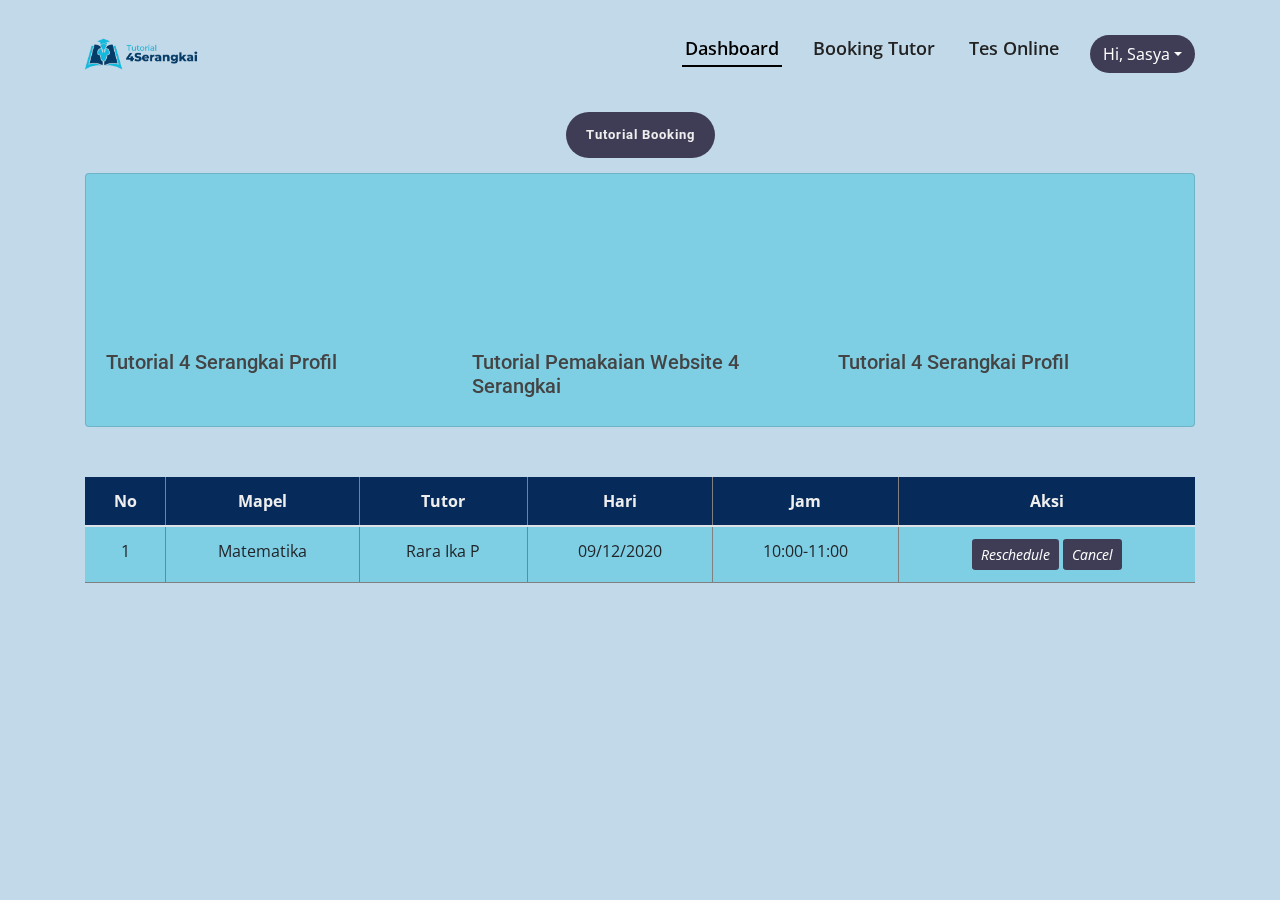
<file: index.html>
<!DOCTYPE html>
<html lang="en">

<head>
    <meta charset="utf-8">
    <meta content="width=device-width, initial-scale=1.0" name="viewport">

    <title>BOOKING</title>
    <meta content="" name="description">
    <meta content="" name="keywords">

    <!-- Favicons -->
    <link href="assets/img/favicon.png" rel="icon">
    <link href="assets/img/apple-touch-icon.png" rel="apple-touch-icon">

    <!-- Google Fonts -->
    <link href="https://fonts.googleapis.com/css?family=Open+Sans:300,300i,400,400i,600,600i,700,700i|Roboto:300,300i,400,400i,500,500i,600,600i,700,700i|Poppins:300,300i,400,400i,500,500i,600,600i,700,700i" rel="stylesheet">

    <!-- Vendor CSS Files -->
    <link href="assets/vendor/bootstrap/css/bootstrap.min.css" rel="stylesheet">
    <link href="assets/vendor/icofont/icofont.min.css" rel="stylesheet">
    <link href="assets/vendor/boxicons/css/boxicons.min.css" rel="stylesheet">
    <link href="assets/vendor/owl.carousel/assets/owl.carousel.min.css" rel="stylesheet">
    <link href="assets/vendor/venobox/venobox.css" rel="stylesheet">
    <link href="assets/vendor/aos/aos.css" rel="stylesheet">

    <!-- Template Main CSS File -->
    <link href="assets/css/style.css" rel="stylesheet">

    <!-- =======================================================
  * Template Name: BizLand - v1.1.1
  * Template URL: https://bootstrapmade.com/bizland-bootstrap-business-template/
  * Author: BootstrapMade.com
  * License: https://bootstrapmade.com/license/
  ======================================================== -->
</head>

<body>


    <!-- ======= Header ======= -->
    <header id="header" class="fixed-top">
        <div class="container d-flex align-items-center">


            <!-- Uncomment below if you prefer to use an image logo -->
            <a href="index.html" class="logo mr-auto"><img src="assets/img/logo.png" alt=""></a>

            <nav class="nav-menu d-none d-lg-block">
                <ul>
                    <li class="active"><a class="btn-scroll" href="index.html">Dashboard</a></li>
                    <li><a class="btn-scroll" href="#produk">Booking Tutor</a></li>
                    <li><a class="btn-scroll" href="#services">Tes Online</a></li>
                    <li class="drop-down">
                        <button class="btn btn-ok btn-md dropdown-toggle" type="button" id="dropdownMenuButton" data-toggle="dropdown" aria-haspopup="true" aria-expanded="false">Hi, Sasya</button>
                        <ul>
                            <li><a href="profil.html">Profil</a></li>
                            <li><a href="#">Logout</a></li>
                        </ul>
                    </li>
                  

                </ul>
            </nav>
            <!-- .nav-menu -->

        </div>
    </header>
    <!-- End Header -->

    <!-- ======= Hero Section ======= -->
    <section id="hero" class="d-flex">
        <div class="container" data-aos="zoom-out" data-aos-delay="100">
            <div class="section-title">
                <h2>Tutorial Booking</h2>
            </div>
            <div class="card-custom card">
                <div class="card-body">
                    <div class="row">
                        <div class="col-lg-4">
                            <iframe class="img-fluid" src="https://www.youtube.com/embed/wUtBo4mdcXA" frameborder="0" allow="accelerometer; autoplay; clipboard-write; encrypted-media; gyroscope; picture-in-picture" allowfullscreen style="border-radius: 10px"></iframe>
                            <h5>Tutorial 4 Serangkai Profil</h5>
                        </div>
                        <div class="col-md-4">
                            <iframe class="img-fluid" src="https://www.youtube.com/embed/BiJyfMy3ooQ" frameborder="0" allow="accelerometer; autoplay; clipboard-write; encrypted-media; gyroscope; picture-in-picture" allowfullscreen style="border-radius: 10px"></iframe>
                            <h5>Tutorial Pemakaian Website 4 Serangkai</h5>
                        </div>
                        <div class="col-lg-4">
                            <iframe class="img-fluid" src="https://www.youtube.com/embed/TX2gLzLRsVA" frameborder="0" allow="accelerometer; autoplay; clipboard-write; encrypted-media; gyroscope; picture-in-picture" allowfullscreen style="border-radius: 10px"></iframe>
                            <h5>Tutorial 4 Serangkai Profil</h5>
                        </div>
                    </div>
                </div>
            </div>
            <table class="table" rules="all">
                <thead class="head">
                    <tr>
                        <th>No</th>
                        <th>Mapel</th>
                        <th>Tutor</th>
                        <th>Hari</th>
                        <th>Jam</th>
                        <th>Aksi</th>
                    </tr>
                </thead>
                <tbody class="body">
                    <tr>
                        <td>1</td>
                        <td>Matematika</td>
                        <td>Rara Ika P</td>
                        <td>09/12/2020</td>
                        <td>10:00-11:00</td>
                        <td>
                            <a data-toggle="modal" data-target="#"><em class="btn btn-sm btn-res btn-create">Reschedule</em></a> 
                            <a data-toggle="modal" onclick="#" ><em class="btn btn-sm btn-res">Cancel</em></a>
                        </td>
                    </tr>
                    <tr>

                    </tr>
                </tbody>
            </table>
        </div>
    </section>
    <!-- End Hero -->

    <!-- Vendor JS Files -->
    <script src="assets/vendor/jquery/jquery.min.js"></script>
    <script src="assets/vendor/bootstrap/js/bootstrap.bundle.min.js"></script>
    <script src="assets/vendor/jquery.easing/jquery.easing.min.js"></script>
    <script src="assets/vendor/php-email-form/validate.js"></script>
    <script src="assets/vendor/waypoints/jquery.waypoints.min.js"></script>
    <script src="assets/vendor/counterup/counterup.min.js"></script>
    <script src="assets/vendor/owl.carousel/owl.carousel.min.js"></script>
    <script src="assets/vendor/isotope-layout/isotope.pkgd.min.js"></script>
    <script src="assets/vendor/venobox/venobox.min.js"></script>
    <script src="assets/vendor/aos/aos.js"></script>

    <!-- Template Main JS File -->
    <script src="assets/js/main.js"></script>

</body>

</html>
</file>
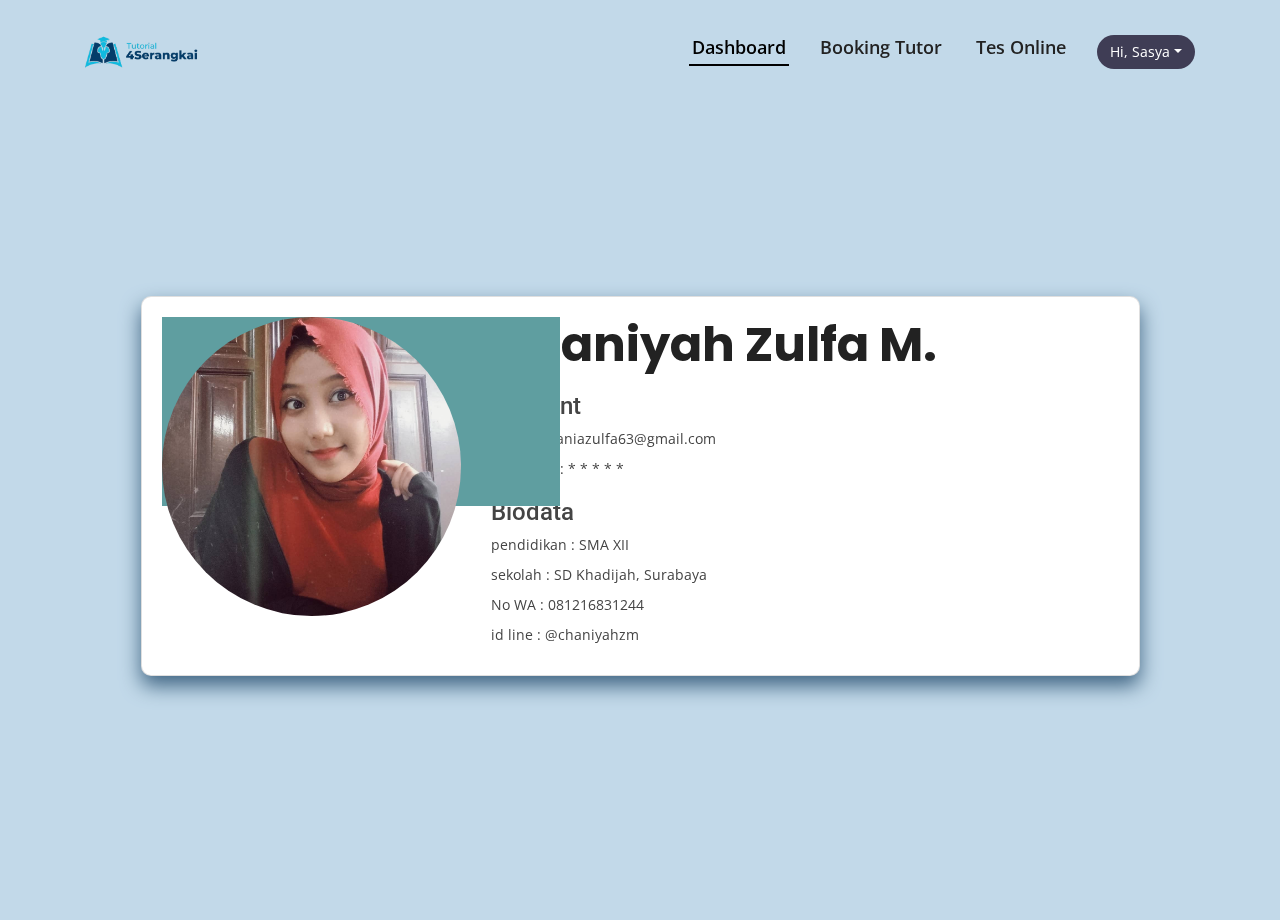
<file: profil.html>
<!DOCTYPE html>
<html lang="en">

<head>
    <meta charset="utf-8">
    <meta content="width=device-width, initial-scale=1.0" name="viewport">

    <title>BOOKING</title>
    <meta content="" name="description">
    <meta content="" name="keywords">

    <!-- Favicons -->
    <link href="assets/img/favicon.png" rel="icon">
    <link href="assets/img/apple-touch-icon.png" rel="apple-touch-icon">

    <!-- Google Fonts -->
    <link href="https://fonts.googleapis.com/css?family=Open+Sans:300,300i,400,400i,600,600i,700,700i|Roboto:300,300i,400,400i,500,500i,600,600i,700,700i|Poppins:300,300i,400,400i,500,500i,600,600i,700,700i" rel="stylesheet">

    <!-- Vendor CSS Files -->
    <link href="assets/vendor/bootstrap/css/bootstrap.min.css" rel="stylesheet">
    <link href="assets/vendor/icofont/icofont.min.css" rel="stylesheet">
    <link href="assets/vendor/boxicons/css/boxicons.min.css" rel="stylesheet">
    <link href="assets/vendor/owl.carousel/assets/owl.carousel.min.css" rel="stylesheet">
    <link href="assets/vendor/venobox/venobox.css" rel="stylesheet">
    <link href="assets/vendor/aos/aos.css" rel="stylesheet">
    <link href="//netdna.bootstrapcdn.com/bootstrap/3.0.0/css/bootstrap.min.css" rel="stylesheet" id="bootstrap-css">
    <script src="//netdna.bootstrapcdn.com/bootstrap/3.0.0/js/bootstrap.min.js"></script>
    <script src="//code.jquery.com/jquery-1.11.1.min.js"></script>

    <!-- Template Main CSS File -->
    <link href="assets/css/style.css" rel="stylesheet">
    <link href="assets/css/profil_style.css" rel="stylesheet">

    <!-- =======================================================
  * Template Name: BizLand - v1.1.1
  * Template URL: https://bootstrapmade.com/bizland-bootstrap-business-template/
  * Author: BootstrapMade.com
  * License: https://bootstrapmade.com/license/
  ======================================================== -->
</head>

<body>


    <!-- ======= Header ======= -->
    <header id="header" class="fixed-top">
        <div class="container d-flex align-items-center">


            <!-- Uncomment below if you prefer to use an image logo -->
            <a href="index.html" class="logo mr-auto"><img src="assets/img/logo.png" alt=""></a>

            <nav class="nav-menu d-none d-lg-block">
                <ul>
                    <li class="active"><a class="btn-scroll" href="index.html">Dashboard</a></li>
                    <li><a class="btn-scroll" href="#produk">Booking Tutor</a></li>
                    <li><a class="btn-scroll" href="#services">Tes Online</a></li>
                    <li class="drop-down">
                        <button class="btn btn-ok btn-md dropdown-toggle" type="button" id="dropdownMenuButton" data-toggle="dropdown" aria-haspopup="true" aria-expanded="false">Hi, Sasya</button>
                        <ul>
                            <li><a href="#">Profil</a></li>
                            <li><a href="#">Logout</a></li>
                        </ul>
                    </li>
                  

                </ul>
            </nav>
            <!-- .nav-menu -->

        </div>
    </header>
    <!-- End Header -->

    <!-- ======= Hero Section ======= -->
    <section id="hero" class="d-flex" style="margin-top: 20px">
        <div class="container" data-aos="zoom-out" data-aos-delay="100" style=" display: flex;justify-content: center;align-items: center">
            <div class="card" style="">
                <div class="row">
                    <div class="col-lg-4">
                        <div class="firstinfo"><img src="assets/img/me.jpg"/>
                        </div>
                    </div>

                    <div class="col-lg-8">
                        <div class="profileinfo">
                          <h1>Chaniyah Zulfa M.</h1>
                          <h3>Account</h3>
                          <p class="bio">email : chaniazulfa63@gmail.com</p>
                          <p class="bio">password : * * * * *</p>

                          <h3>Biodata</h3>
                          <p class="bio">pendidikan : SMA XII</p>
                          <p class="bio">sekolah : SD Khadijah, Surabaya</p>
                          <p class="bio">No WA :  081216831244</p>
                          <p class="bio">id line : @chaniyahzm</p>

                        </div>
                    </div>

                </div>

              </div>
            </div>
            
        </div>
    </section>
    <!-- End Hero -->

    <!-- Vendor JS Files -->
    <script src="assets/vendor/jquery/jquery.min.js"></script>
    <script src="assets/vendor/bootstrap/js/bootstrap.bundle.min.js"></script>
    <script src="assets/vendor/jquery.easing/jquery.easing.min.js"></script>
    <script src="assets/vendor/php-email-form/validate.js"></script>
    <script src="assets/vendor/waypoints/jquery.waypoints.min.js"></script>
    <script src="assets/vendor/counterup/counterup.min.js"></script>
    <script src="assets/vendor/owl.carousel/owl.carousel.min.js"></script>
    <script src="assets/vendor/isotope-layout/isotope.pkgd.min.js"></script>
    <script src="assets/vendor/venobox/venobox.min.js"></script>
    <script src="assets/vendor/aos/aos.js"></script>

    <!-- Template Main JS File -->
    <script src="assets/js/main.js"></script>

</body>

</html>
</file>
<file: assets/vendor/venobox/venobox.css>
/* ------ venobox.css --------*/
.vbox-overlay *, .vbox-overlay *:before, .vbox-overlay *:after{
    -webkit-backface-visibility: hidden;
    -webkit-box-sizing:border-box;
    -moz-box-sizing:border-box;
    box-sizing:border-box;
}
.vbox-overlay * { 
    -webkit-backface-visibility: visible;
    backface-visibility: visible;
}
.vbox-overlay{
    display: -webkit-flex;
    display: flex;
    -webkit-flex-direction: column;
    flex-direction: column;
    -webkit-justify-content: center;
    justify-content: center;
    -webkit-align-items: center;
    align-items: center;
    position: fixed;
    left: 0;
    top: 0;
    bottom: 0;
    right: 0;
    z-index: 999999;
}

/* ----- navigation ----- */
.vbox-title{
    width: 100%;
    height: 40px;
    float: left;
    text-align: center;
    line-height: 28px;
    font-size: 12px;
    padding: 6px 50px;
    overflow: hidden;
    position: fixed;
    display: none;
    left: 0;
    z-index: 89;
}
.vbox-close{
    cursor: pointer;
    position: fixed;
    top: -1px;
    right: 0;
    width: 50px;
    height: 40px;
    padding: 6px;
    display: block;
    background-position:10px center;
    overflow: hidden;
    font-size: 24px;
    line-height: 1;
    text-align: center;
    z-index: 99;
}
.vbox-left{
    cursor: pointer;
    position: fixed;
    left: 0;
    height: 40px;
    overflow: hidden;
    line-height: 28px;
    font-size: 12px;
    z-index: 99;
    display: flex;
    align-items:center;
}
.vbox-num{
    display: inline-block;
    margin: 6px 0 6px 15px;
}
/* ----- Social share ----- */
.vbox-share{
    line-height: 28px;
    font-size: 12px;
    overflow: hidden;
    position: fixed;
    left: 0;
    z-index: 98;
    display: flex;
    align-items:center;
    justify-content: center;
    width: 100%;
    text-align: center;
}
.vbox-share svg{
    max-height: 28px;
    width: 28px;
    z-index: 10;
    margin-left: 12px;
    margin-top: 6px;
    margin-bottom: 6px;
    vertical-align: middle;
}


/* ----- navigation ARROWS ----- */
.vbox-next, .vbox-prev{
    position: fixed;
    top: 50%;
    margin-top: -15px;
    overflow: hidden;
    cursor: pointer;
    display: block;
    width: 45px;
    height: 45px;
    z-index: 99;
}
.vbox-next span, .vbox-prev span{
    position: relative;
    width: 20px;
    height: 20px;
    border: 2px solid transparent;
    border-top-color: #B6B6B6;
    border-right-color: #B6B6B6;
    text-indent: -100px;
    position: absolute;
    top: 8px;
    display: block;
}
.vbox-prev{
    left: 15px;
}
.vbox-next{
    right: 15px;
}
.vbox-prev span{
    left: 10px;
    -ms-transform: rotate(-135deg);
    -webkit-transform: rotate(-135deg);
    transform: rotate(-135deg);
}
.vbox-next span{
    -ms-transform: rotate(45deg);
    -webkit-transform: rotate(45deg);
    transform: rotate(45deg);
    right: 10px;
}
/* ------- inline window ------ */
.vbox-inline{
    width: 420px;
    height: 315px;
    height: 70vh;
    padding: 10px;
    background: #fff;
    margin: 0 auto;
    overflow: auto;
    text-align: left;
}
/* ------- Video & iFrames window ------ */
.venoframe{
    max-width: 100%;
    width: 100%;
    border: none;
    width: 100%;
    height: 260px;
    height: 70vh;
}
.venoframe.vbvid{
    height: 260px;
}
@media (min-width: 768px) {
    .venoframe, .vbox-inline{
        width: 90%;
        height: 360px;
        height: 70vh;
    }
    .venoframe.vbvid{
        width: 640px;
        height: 360px;
    }
}
@media (min-width: 992px) {
    .venoframe, .vbox-inline{
        max-width: 1200px;
        width: 80%;
        height: 540px;
        height: 70vh;
    }
    .venoframe.vbvid{
        width: 960px;
        height: 540px;
    }
}
/* 
Please do NOT edit this part! 
or at least read this note: http://i.imgur.com/7C0ws9e.gif
*/
.vbox-open{
    overflow: hidden;
}
.vbox-container{
    position: absolute;
    left: 0;
    right: 0;
    top: 0;
    bottom: 0;
    overflow-x: hidden;
    overflow-y: scroll;
    overflow-scrolling: touch;
    -webkit-overflow-scrolling: touch;
    z-index: 20;
    max-height: 100%;

}

.vbox-content{
    text-align: center;
    float: left;
    width: 100%;
    position: relative;
    overflow: hidden;
    padding: 20px 4%;
}
.vbox-container img{
    max-width: 100%;
    height: auto;
}
.vbox-figlio{
    box-shadow: 0 0 12px rgba(0,0,0,0.19), 0 6px 6px rgba(0,0,0,0.23);
    max-width: 100%;
    text-align: initial;
}
img.vbox-figlio{
    -webkit-user-select: none;
-khtml-user-select: none;
-moz-user-select: none;
-o-user-select: none;
user-select: none;
}
.vbox-content.swipe-left{
    margin-left: -200px !important;
}
.vbox-content.swipe-right{
    margin-left: 200px !important;
}
.vbox-animated{
    webkit-transition: margin 300ms ease-out;
    transition: margin 300ms ease-out;
}

/* ---------- preloader ----------
 * SPINKIT 
 * http://tobiasahlin.com/spinkit/
-------------------------------- */
.sk-double-bounce,.sk-rotating-plane{width:40px;height:40px;margin:40px auto}.sk-rotating-plane{background-color:#333;-webkit-animation:sk-rotatePlane 1.2s infinite ease-in-out;animation:sk-rotatePlane 1.2s infinite ease-in-out}@-webkit-keyframes sk-rotatePlane{0%{-webkit-transform:perspective(120px) rotateX(0) rotateY(0);transform:perspective(120px) rotateX(0) rotateY(0)}50%{-webkit-transform:perspective(120px) rotateX(-180.1deg) rotateY(0);transform:perspective(120px) rotateX(-180.1deg) rotateY(0)}100%{-webkit-transform:perspective(120px) rotateX(-180deg) rotateY(-179.9deg);transform:perspective(120px) rotateX(-180deg) rotateY(-179.9deg)}}@keyframes sk-rotatePlane{0%{-webkit-transform:perspective(120px) rotateX(0) rotateY(0);transform:perspective(120px) rotateX(0) rotateY(0)}50%{-webkit-transform:perspective(120px) rotateX(-180.1deg) rotateY(0);transform:perspective(120px) rotateX(-180.1deg) rotateY(0)}100%{-webkit-transform:perspective(120px) rotateX(-180deg) rotateY(-179.9deg);transform:perspective(120px) rotateX(-180deg) rotateY(-179.9deg)}}.sk-double-bounce{position:relative}.sk-double-bounce .sk-child{width:100%;height:100%;border-radius:50%;background-color:#333;opacity:.6;position:absolute;top:0;left:0;-webkit-animation:sk-doubleBounce 2s infinite ease-in-out;animation:sk-doubleBounce 2s infinite ease-in-out}.sk-chasing-dots .sk-child,.sk-spinner-pulse,.sk-three-bounce .sk-child{background-color:#333;border-radius:100%}.sk-double-bounce .sk-double-bounce2{-webkit-animation-delay:-1s;animation-delay:-1s}@-webkit-keyframes sk-doubleBounce{0%,100%{-webkit-transform:scale(0);transform:scale(0)}50%{-webkit-transform:scale(1);transform:scale(1)}}@keyframes sk-doubleBounce{0%,100%{-webkit-transform:scale(0);transform:scale(0)}50%{-webkit-transform:scale(1);transform:scale(1)}}.sk-wave{margin:40px auto;width:50px;height:40px;text-align:center;font-size:10px}.sk-wave .sk-rect{background-color:#333;height:100%;width:6px;display:inline-block;-webkit-animation:sk-waveStretchDelay 1.2s infinite ease-in-out;animation:sk-waveStretchDelay 1.2s infinite ease-in-out}.sk-wave .sk-rect1{-webkit-animation-delay:-1.2s;animation-delay:-1.2s}.sk-wave .sk-rect2{-webkit-animation-delay:-1.1s;animation-delay:-1.1s}.sk-wave .sk-rect3{-webkit-animation-delay:-1s;animation-delay:-1s}.sk-wave .sk-rect4{-webkit-animation-delay:-.9s;animation-delay:-.9s}.sk-wave .sk-rect5{-webkit-animation-delay:-.8s;animation-delay:-.8s}@-webkit-keyframes sk-waveStretchDelay{0%,100%,40%{-webkit-transform:scaleY(.4);transform:scaleY(.4)}20%{-webkit-transform:scaleY(1);transform:scaleY(1)}}@keyframes sk-waveStretchDelay{0%,100%,40%{-webkit-transform:scaleY(.4);transform:scaleY(.4)}20%{-webkit-transform:scaleY(1);transform:scaleY(1)}}.sk-wandering-cubes{margin:40px auto;width:40px;height:40px;position:relative}.sk-wandering-cubes .sk-cube{background-color:#333;width:10px;height:10px;position:absolute;top:0;left:0;-webkit-animation:sk-wanderingCube 1.8s ease-in-out -1.8s infinite both;animation:sk-wanderingCube 1.8s ease-in-out -1.8s infinite both}.sk-chasing-dots,.sk-spinner-pulse{width:40px;height:40px;margin:40px auto}.sk-wandering-cubes .sk-cube2{-webkit-animation-delay:-.9s;animation-delay:-.9s}@-webkit-keyframes sk-wanderingCube{0%{-webkit-transform:rotate(0);transform:rotate(0)}25%{-webkit-transform:translateX(30px) rotate(-90deg) scale(.5);transform:translateX(30px) rotate(-90deg) scale(.5)}50%{-webkit-transform:translateX(30px) translateY(30px) rotate(-179deg);transform:translateX(30px) translateY(30px) rotate(-179deg)}50.1%{-webkit-transform:translateX(30px) translateY(30px) rotate(-180deg);transform:translateX(30px) translateY(30px) rotate(-180deg)}75%{-webkit-transform:translateX(0) translateY(30px) rotate(-270deg) scale(.5);transform:translateX(0) translateY(30px) rotate(-270deg) scale(.5)}100%{-webkit-transform:rotate(-360deg);transform:rotate(-360deg)}}@keyframes sk-wanderingCube{0%{-webkit-transform:rotate(0);transform:rotate(0)}25%{-webkit-transform:translateX(30px) rotate(-90deg) scale(.5);transform:translateX(30px) rotate(-90deg) scale(.5)}50%{-webkit-transform:translateX(30px) translateY(30px) rotate(-179deg);transform:translateX(30px) translateY(30px) rotate(-179deg)}50.1%{-webkit-transform:translateX(30px) translateY(30px) rotate(-180deg);transform:translateX(30px) translateY(30px) rotate(-180deg)}75%{-webkit-transform:translateX(0) translateY(30px) rotate(-270deg) scale(.5);transform:translateX(0) translateY(30px) rotate(-270deg) scale(.5)}100%{-webkit-transform:rotate(-360deg);transform:rotate(-360deg)}}.sk-spinner-pulse{-webkit-animation:sk-pulseScaleOut 1s infinite ease-in-out;animation:sk-pulseScaleOut 1s infinite ease-in-out}@-webkit-keyframes sk-pulseScaleOut{0%{-webkit-transform:scale(0);transform:scale(0)}100%{-webkit-transform:scale(1);transform:scale(1);opacity:0}}@keyframes sk-pulseScaleOut{0%{-webkit-transform:scale(0);transform:scale(0)}100%{-webkit-transform:scale(1);transform:scale(1);opacity:0}}.sk-chasing-dots{position:relative;text-align:center;-webkit-animation:sk-chasingDotsRotate 2s infinite linear;animation:sk-chasingDotsRotate 2s infinite linear}.sk-chasing-dots .sk-child{width:60%;height:60%;display:inline-block;position:absolute;top:0;-webkit-animation:sk-chasingDotsBounce 2s infinite ease-in-out;animation:sk-chasingDotsBounce 2s infinite ease-in-out}.sk-chasing-dots .sk-dot2{top:auto;bottom:0;-webkit-animation-delay:-1s;animation-delay:-1s}@-webkit-keyframes sk-chasingDotsRotate{100%{-webkit-transform:rotate(360deg);transform:rotate(360deg)}}@keyframes sk-chasingDotsRotate{100%{-webkit-transform:rotate(360deg);transform:rotate(360deg)}}@-webkit-keyframes sk-chasingDotsBounce{0%,100%{-webkit-transform:scale(0);transform:scale(0)}50%{-webkit-transform:scale(1);transform:scale(1)}}@keyframes sk-chasingDotsBounce{0%,100%{-webkit-transform:scale(0);transform:scale(0)}50%{-webkit-transform:scale(1);transform:scale(1)}}.sk-three-bounce{margin:40px auto;width:80px;text-align:center}.sk-three-bounce .sk-child{width:20px;height:20px;display:inline-block;-webkit-animation:sk-three-bounce 1.4s ease-in-out 0s infinite both;animation:sk-three-bounce 1.4s ease-in-out 0s infinite both}.sk-circle .sk-child:before,.sk-fading-circle .sk-circle:before{display:block;border-radius:100%;content:'';background-color:#333}.sk-three-bounce .sk-bounce1{-webkit-animation-delay:-.32s;animation-delay:-.32s}.sk-three-bounce .sk-bounce2{-webkit-animation-delay:-.16s;animation-delay:-.16s}@-webkit-keyframes sk-three-bounce{0%,100%,80%{-webkit-transform:scale(0);transform:scale(0)}40%{-webkit-transform:scale(1);transform:scale(1)}}@keyframes sk-three-bounce{0%,100%,80%{-webkit-transform:scale(0);transform:scale(0)}40%{-webkit-transform:scale(1);transform:scale(1)}}.sk-circle{margin:40px auto;width:40px;height:40px;position:relative}.sk-circle .sk-child{width:100%;height:100%;position:absolute;left:0;top:0}.sk-circle .sk-child:before{margin:0 auto;width:15%;height:15%;-webkit-animation:sk-circleBounceDelay 1.2s infinite ease-in-out both;animation:sk-circleBounceDelay 1.2s infinite ease-in-out both}.sk-circle .sk-circle2{-webkit-transform:rotate(30deg);-ms-transform:rotate(30deg);transform:rotate(30deg)}.sk-circle .sk-circle3{-webkit-transform:rotate(60deg);-ms-transform:rotate(60deg);transform:rotate(60deg)}.sk-circle .sk-circle4{-webkit-transform:rotate(90deg);-ms-transform:rotate(90deg);transform:rotate(90deg)}.sk-circle .sk-circle5{-webkit-transform:rotate(120deg);-ms-transform:rotate(120deg);transform:rotate(120deg)}.sk-circle .sk-circle6{-webkit-transform:rotate(150deg);-ms-transform:rotate(150deg);transform:rotate(150deg)}.sk-circle .sk-circle7{-webkit-transform:rotate(180deg);-ms-transform:rotate(180deg);transform:rotate(180deg)}.sk-circle .sk-circle8{-webkit-transform:rotate(210deg);-ms-transform:rotate(210deg);transform:rotate(210deg)}.sk-circle .sk-circle9{-webkit-transform:rotate(240deg);-ms-transform:rotate(240deg);transform:rotate(240deg)}.sk-circle .sk-circle10{-webkit-transform:rotate(270deg);-ms-transform:rotate(270deg);transform:rotate(270deg)}.sk-circle .sk-circle11{-webkit-transform:rotate(300deg);-ms-transform:rotate(300deg);transform:rotate(300deg)}.sk-circle .sk-circle12{-webkit-transform:rotate(330deg);-ms-transform:rotate(330deg);transform:rotate(330deg)}.sk-circle .sk-circle2:before{-webkit-animation-delay:-1.1s;animation-delay:-1.1s}.sk-circle .sk-circle3:before{-webkit-animation-delay:-1s;animation-delay:-1s}.sk-circle .sk-circle4:before{-webkit-animation-delay:-.9s;animation-delay:-.9s}.sk-circle .sk-circle5:before{-webkit-animation-delay:-.8s;animation-delay:-.8s}.sk-circle .sk-circle6:before{-webkit-animation-delay:-.7s;animation-delay:-.7s}.sk-circle .sk-circle7:before{-webkit-animation-delay:-.6s;animation-delay:-.6s}.sk-circle .sk-circle8:before{-webkit-animation-delay:-.5s;animation-delay:-.5s}.sk-circle .sk-circle9:before{-webkit-animation-delay:-.4s;animation-delay:-.4s}.sk-circle .sk-circle10:before{-webkit-animation-delay:-.3s;animation-delay:-.3s}.sk-circle .sk-circle11:before{-webkit-animation-delay:-.2s;animation-delay:-.2s}.sk-circle .sk-circle12:before{-webkit-animation-delay:-.1s;animation-delay:-.1s}@-webkit-keyframes sk-circleBounceDelay{0%,100%,80%{-webkit-transform:scale(0);transform:scale(0)}40%{-webkit-transform:scale(1);transform:scale(1)}}@keyframes sk-circleBounceDelay{0%,100%,80%{-webkit-transform:scale(0);transform:scale(0)}40%{-webkit-transform:scale(1);transform:scale(1)}}.sk-cube-grid{width:40px;height:40px;margin:40px auto}.sk-cube-grid .sk-cube{width:33.33%;height:33.33%;background-color:#333;float:left;-webkit-animation:sk-cubeGridScaleDelay 1.3s infinite ease-in-out;animation:sk-cubeGridScaleDelay 1.3s infinite ease-in-out}.sk-cube-grid .sk-cube1{-webkit-animation-delay:.2s;animation-delay:.2s}.sk-cube-grid .sk-cube2{-webkit-animation-delay:.3s;animation-delay:.3s}.sk-cube-grid .sk-cube3{-webkit-animation-delay:.4s;animation-delay:.4s}.sk-cube-grid .sk-cube4{-webkit-animation-delay:.1s;animation-delay:.1s}.sk-cube-grid .sk-cube5{-webkit-animation-delay:.2s;animation-delay:.2s}.sk-cube-grid .sk-cube6{-webkit-animation-delay:.3s;animation-delay:.3s}.sk-cube-grid .sk-cube7{-webkit-animation-delay:0ms;animation-delay:0ms}.sk-cube-grid .sk-cube8{-webkit-animation-delay:.1s;animation-delay:.1s}.sk-cube-grid .sk-cube9{-webkit-animation-delay:.2s;animation-delay:.2s}@-webkit-keyframes sk-cubeGridScaleDelay{0%,100%,70%{-webkit-transform:scale3D(1,1,1);transform:scale3D(1,1,1)}35%{-webkit-transform:scale3D(0,0,1);transform:scale3D(0,0,1)}}@keyframes sk-cubeGridScaleDelay{0%,100%,70%{-webkit-transform:scale3D(1,1,1);transform:scale3D(1,1,1)}35%{-webkit-transform:scale3D(0,0,1);transform:scale3D(0,0,1)}}.sk-fading-circle{margin:40px auto;width:40px;height:40px;position:relative}.sk-fading-circle .sk-circle{width:100%;height:100%;position:absolute;left:0;top:0}.sk-fading-circle .sk-circle:before{margin:0 auto;width:15%;height:15%;-webkit-animation:sk-circleFadeDelay 1.2s infinite ease-in-out both;animation:sk-circleFadeDelay 1.2s infinite ease-in-out both}.sk-fading-circle .sk-circle2{-webkit-transform:rotate(30deg);-ms-transform:rotate(30deg);transform:rotate(30deg)}.sk-fading-circle .sk-circle3{-webkit-transform:rotate(60deg);-ms-transform:rotate(60deg);transform:rotate(60deg)}.sk-fading-circle .sk-circle4{-webkit-transform:rotate(90deg);-ms-transform:rotate(90deg);transform:rotate(90deg)}.sk-fading-circle .sk-circle5{-webkit-transform:rotate(120deg);-ms-transform:rotate(120deg);transform:rotate(120deg)}.sk-fading-circle .sk-circle6{-webkit-transform:rotate(150deg);-ms-transform:rotate(150deg);transform:rotate(150deg)}.sk-fading-circle .sk-circle7{-webkit-transform:rotate(180deg);-ms-transform:rotate(180deg);transform:rotate(180deg)}.sk-fading-circle .sk-circle8{-webkit-transform:rotate(210deg);-ms-transform:rotate(210deg);transform:rotate(210deg)}.sk-fading-circle .sk-circle9{-webkit-transform:rotate(240deg);-ms-transform:rotate(240deg);transform:rotate(240deg)}.sk-fading-circle .sk-circle10{-webkit-transform:rotate(270deg);-ms-transform:rotate(270deg);transform:rotate(270deg)}.sk-fading-circle .sk-circle11{-webkit-transform:rotate(300deg);-ms-transform:rotate(300deg);transform:rotate(300deg)}.sk-fading-circle .sk-circle12{-webkit-transform:rotate(330deg);-ms-transform:rotate(330deg);transform:rotate(330deg)}.sk-fading-circle .sk-circle2:before{-webkit-animation-delay:-1.1s;animation-delay:-1.1s}.sk-fading-circle .sk-circle3:before{-webkit-animation-delay:-1s;animation-delay:-1s}.sk-fading-circle .sk-circle4:before{-webkit-animation-delay:-.9s;animation-delay:-.9s}.sk-fading-circle .sk-circle5:before{-webkit-animation-delay:-.8s;animation-delay:-.8s}.sk-fading-circle .sk-circle6:before{-webkit-animation-delay:-.7s;animation-delay:-.7s}.sk-fading-circle .sk-circle7:before{-webkit-animation-delay:-.6s;animation-delay:-.6s}.sk-fading-circle .sk-circle8:before{-webkit-animation-delay:-.5s;animation-delay:-.5s}.sk-fading-circle .sk-circle9:before{-webkit-animation-delay:-.4s;animation-delay:-.4s}.sk-fading-circle .sk-circle10:before{-webkit-animation-delay:-.3s;animation-delay:-.3s}.sk-fading-circle .sk-circle11:before{-webkit-animation-delay:-.2s;animation-delay:-.2s}.sk-fading-circle .sk-circle12:before{-webkit-animation-delay:-.1s;animation-delay:-.1s}@-webkit-keyframes sk-circleFadeDelay{0%,100%,39%{opacity:0}40%{opacity:1}}@keyframes sk-circleFadeDelay{0%,100%,39%{opacity:0}40%{opacity:1}}.sk-folding-cube{margin:40px auto;width:40px;height:40px;position:relative;-webkit-transform:rotateZ(45deg);transform:rotateZ(45deg)}.sk-folding-cube .sk-cube{float:left;width:50%;height:50%;position:relative;-webkit-transform:scale(1.1);-ms-transform:scale(1.1);transform:scale(1.1)}.sk-folding-cube .sk-cube:before{content:'';position:absolute;top:0;left:0;width:100%;height:100%;background-color:#333;-webkit-animation:sk-foldCubeAngle 2.4s infinite linear both;animation:sk-foldCubeAngle 2.4s infinite linear both;-webkit-transform-origin:100% 100%;-ms-transform-origin:100% 100%;transform-origin:100% 100%}.sk-folding-cube .sk-cube2{-webkit-transform:scale(1.1) rotateZ(90deg);transform:scale(1.1) rotateZ(90deg)}.sk-folding-cube .sk-cube3{-webkit-transform:scale(1.1) rotateZ(180deg);transform:scale(1.1) rotateZ(180deg)}.sk-folding-cube .sk-cube4{-webkit-transform:scale(1.1) rotateZ(270deg);transform:scale(1.1) rotateZ(270deg)}.sk-folding-cube .sk-cube2:before{-webkit-animation-delay:.3s;animation-delay:.3s}.sk-folding-cube .sk-cube3:before{-webkit-animation-delay:.6s;animation-delay:.6s}.sk-folding-cube .sk-cube4:before{-webkit-animation-delay:.9s;animation-delay:.9s}@-webkit-keyframes sk-foldCubeAngle{0%,10%{-webkit-transform:perspective(140px) rotateX(-180deg);transform:perspective(140px) rotateX(-180deg);opacity:0}25%,75%{-webkit-transform:perspective(140px) rotateX(0);transform:perspective(140px) rotateX(0);opacity:1}100%,90%{-webkit-transform:perspective(140px) rotateY(180deg);transform:perspective(140px) rotateY(180deg);opacity:0}}@keyframes sk-foldCubeAngle{0%,10%{-webkit-transform:perspective(140px) rotateX(-180deg);transform:perspective(140px) rotateX(-180deg);opacity:0}25%,75%{-webkit-transform:perspective(140px) rotateX(0);transform:perspective(140px) rotateX(0);opacity:1}100%,90%{-webkit-transform:perspective(140px) rotateY(180deg);transform:perspective(140px) rotateY(180deg);opacity:0}}
</file>
<file: assets/css/profil_style.css>
@import "https://fonts.googleapis.com/css?family=Open+Sans:300,400";

/*#hero, .card, .badgescard, .firstinfo {
  display: flex;
  justify-content: center;
  align-items: center;
}*/

*,
*:before,
*:after {
    box-sizing: border-box;
}

.content {
    position: relative;
    animation: animatop 0.9s cubic-bezier(0.425, 1.14, 0.47, 1.125) forwards;
}

.card {
    width: 90%;
    min-height: 100px;
    padding: 20px;
    border-radius: 10px;
    background-color: white;
    box-shadow: 0px 10px 20px #416684;
    position: relative;
    overflow: hidden;
    margin: 100px 0px;
}

.card:after {
    content: '';
    display: block;
    width: 40%;
    height: 50%;
    background: cadetblue;
    position: absolute;
    animation: rotatemagic 0.75s cubic-bezier(0.425, 1.04, 0.47, 1.105) 1s both;
}

.badgescard {
    padding: 10px 20px;
    border-radius: 3px;
    background-color: #ECECEC;
    width: 480px;
    box-shadow: 0px 10px 20px rgba(0, 0, 0, 0.2);
    position: absolute;
    z-index: -1;
    left: 10px;
    bottom: 10px;
    animation: animainfos 0.5s cubic-bezier(0.425, 1.04, 0.47, 1.105) 0.75s forwards;
}

.badgescard span {
    font-size: 1.6em;
    margin: 0px 6px;
    opacity: 0.6;
}

.firstinfo {
    flex-direction: row;
    z-index: 2;
    position: relative;
}

.firstinfo img {
    border-radius: 50%;
    width: 100%;
    height: 100%;
}

.firstinfo .profileinfo {
    padding: 0px 20px;
}

.firstinfo .profileinfo h1 {
    font-size: 1.8em;
}

.firstinfo .profileinfo h3 {
    font-size: 1.2em;
    color: black;
    font-style: italic;
}

.firstinfo .profileinfo p.bio {
    padding: 10px 0px;
    color: #5A5A5A;
    line-height: 1.2;
    font-style: initial;
}

@keyframes animatop {
    0% {
        opacity: 0;
        bottom: -500px;
    }
    100% {
        opacity: 1;
        bottom: 0px;
    }
}

@keyframes animainfos {
    0% {
        bottom: 10px;
    }
    100% {
        bottom: -42px;
    }
}

@keyframes rotatemagic {
    0% {
        opacity: 0;
        transform: rotate(0deg);
        top: -24px;
        left: -253px;
    }
    100% {
        transform: rotate(-30deg);
        top: -24px;
        left: -78px;
    }
}
</file>
<file: assets/css/style.css>
/**
* Template Name: BizLand - v1.1.1
* Template URL: https://bootstrapmade.com/bizland-bootstrap-business-template/
* Author: BootstrapMade.com
* License: https://bootstrapmade.com/license/
*/


/*--------------------------------------------------------------
# General
--------------------------------------------------------------*/

body {
    font-family: "Open Sans", sans-serif;
    color: #444444;
}

a {
    color: #106eea;
}

a:hover {
    color: #3b8af2;
    text-decoration: none;
}

.btn-ok {
    background-color: #3F3D55;
    border-radius: 50px;
    color: white;
    /* margin-bottom: 100%;
*/
}

.btn-res {
    background-color: #3F3D55;
    color: white;
}

h1,
h2,
h3,
h4,
h5,
h6 {
    font-family: "Roboto", sans-serif;
}


/*--------------------------------------------------------------
# Preloader
--------------------------------------------------------------*/

#preloader {
    position: fixed;
    top: 0;
    left: 0;
    right: 0;
    bottom: 0;
    z-index: 9999;
    overflow: hidden;
    background: #fff;
}

#preloader:before {
    content: "";
    position: fixed;
    top: calc(50% - 30px);
    left: calc(50% - 30px);
    border: 6px solid #106eea;
    border-top-color: #e2eefd;
    border-radius: 50%;
    width: 60px;
    height: 60px;
    -webkit-animation: animate-preloader 1s linear infinite;
    animation: animate-preloader 1s linear infinite;
}

@-webkit-keyframes animate-preloader {
    0% {
        transform: rotate(0deg);
    }
    100% {
        transform: rotate(360deg);
    }
}

@keyframes animate-preloader {
    0% {
        transform: rotate(0deg);
    }
    100% {
        transform: rotate(360deg);
    }
}

@media screen and (max-width: 768px) {
    [data-aos-delay] {
        transition-delay: 0 !important;
    }
}


/*--------------------------------------------------------------
# Top Bar
--------------------------------------------------------------*/

#topbar {
    background: #106eea;
    height: 40px;
    font-size: 14px;
    transition: all 0.5s;
    color: #fff;
}

#topbar.topbar-scrolled {
    top: -40px;
}

#topbar .contact-info a {
    line-height: 1;
    color: #fff;
    transition: 0.3s;
}

#topbar .contact-info a:hover {
    text-decoration: underline;
}

#topbar .contact-info i {
    padding-right: 4px;
    margin-left: 15px;
}

#topbar .contact-info i:first-child {
    margin-left: 0;
}

#topbar .social-links a {
    color: rgba(255, 255, 255, 0.6);
    padding-left: 15px;
    display: inline-block;
    line-height: 1px;
    transition: 0.3s;
}

#topbar .social-links a:hover {
    color: #fff;
}


/*--------------------------------------------------------------
# Header
--------------------------------------------------------------*/

#header {
    background: #C2D9E9;
    transition: all 0.5s;
    z-index: 997;
    padding: 25px 0;
    top: 0px;
    box-shadow: 0px 2px 15px rgba(0, 0, 0, 0);
}

#header.header-scrolled {
    top: 0;
    padding: 15px;
    box-shadow: 0px 2px 15px rgba(0, 0, 0, 0.1)
}

#header .logo {
    font-size: 32px;
    margin: 0;
    padding: 0;
    line-height: 1;
    font-weight: 600;
    letter-spacing: 0.8px;
    font-family: "Poppins", sans-serif;
}

#header .logo a {
    color: #222222;
}

#header .logo a span {
    color: #106eea;
}

#header .logo img {
    max-height: 40px;
}

@media (max-width: 992px) {
    #header {
        padding: 15px;
        top: 0;
    }
    #header .logo {
        font-size: 28px;
    }
}


/*--------------------------------------------------------------
# Navigation Menu
--------------------------------------------------------------*/


/* Desktop Navigation */

.nav-menu ul {
    margin: 0;
    padding: 0;
    list-style: none;
}

.nav-menu>ul {
    display: flex;
}

.nav-menu>ul>li {
    position: relative;
    white-space: nowrap;
    padding: 10px 0 10px 28px;
}

.nav-menu a {
    display: block;
    position: relative;
    color: #222222;
    transition: 0.3s;
    font-size: 18px;
    font-weight: 600;
    padding: 0 3px;
    font-family: "Open Sans", sans-serif;
}

.nav-menu>ul>li>a:before {
    content: "";
    position: absolute;
    width: 100%;
    height: 2px;
    bottom: -5px;
    left: 0;
    background-color: black;
    visibility: hidden;
    width: 0px;
    transition: all 0.3s ease-in-out 0s;
}

.nav-menu a:hover:before,
.nav-menu li:hover>a:before,
.nav-menu .active>a:before {
    visibility: visible;
    width: 100%;
}

.nav-menu a:hover,
.nav-menu .active>a,
.nav-menu li:hover>a {
    color: black;
}

.nav-menu .drop-down ul {
    display: block;
    position: absolute;
    left: 26px;
    top: calc(100% + 30px);
    z-index: 99;
    opacity: 0;
    visibility: hidden;
    padding: 10px 0;
    background: #fff;
    box-shadow: 0px 0px 30px rgba(127, 137, 161, 0.25);
    transition: 0.3s;
}

.nav-menu .drop-down:hover>ul {
    opacity: 1;
    top: 100%;
    visibility: visible;
}

.nav-menu .drop-down li {
    min-width: 180px;
    position: relative;
}

.nav-menu .drop-down ul a {
    padding: 10px 20px;
    font-size: 14px;
    font-weight: 500;
    text-transform: none;
    color: #062b5b;
}

.nav-menu .drop-down ul a:hover,
.nav-menu .drop-down ul .active>a,
.nav-menu .drop-down ul li:hover>a {
    color: #7ecee4;
}

.nav-menu .drop-down>a:after {
    content: "\ea99";
    font-family: IcoFont;
    padding-left: 5px;
}

.nav-menu .drop-down .drop-down ul {
    top: 0;
    left: calc(100% - 30px);
}

.nav-menu .drop-down .drop-down:hover>ul {
    opacity: 1;
    top: 0;
    left: 100%;
}

.nav-menu .drop-down .drop-down>a {
    padding-right: 35px;
}

.nav-menu .drop-down .drop-down>a:after {
    content: "\eaa0";
    font-family: IcoFont;
    position: absolute;
    right: 15px;
}

@media (max-width: 1366px) {
    .nav-menu .drop-down .drop-down ul {
        left: -90%;
    }
    .nav-menu .drop-down .drop-down:hover>ul {
        left: -100%;
    }
    .nav-menu .drop-down .drop-down>a:after {
        content: "\ea9d";
    }
}


/* Mobile Navigation */

.mobile-nav-toggle {
    position: fixed;
    right: 15px;
    top: 15px;
    z-index: 9998;
    border: 0;
    background: none;
    font-size: 24px;
    transition: all 0.4s;
    outline: none !important;
    line-height: 1;
    cursor: pointer;
    text-align: right;
}

.mobile-nav-toggle i {
    color: #222222;
}

.mobile-nav {
    position: fixed;
    top: 55px;
    right: 15px;
    bottom: 15px;
    left: 15px;
    z-index: 9999;
    overflow-y: auto;
    background: #fff;
    transition: ease-in-out 0.2s;
    opacity: 0;
    visibility: hidden;
    border-radius: 10px;
    padding: 10px 0;
}

.mobile-nav * {
    margin: 0;
    padding: 0;
    list-style: none;
}

.mobile-nav a {
    display: block;
    position: relative;
    color: #222222;
    padding: 10px 20px;
    font-weight: 500;
    outline: none;
}

.mobile-nav a:hover,
.mobile-nav .active>a,
.mobile-nav li:hover>a {
    color: #106eea;
    text-decoration: none;
}

.mobile-nav .drop-down>a:after {
    content: "\ea99";
    font-family: IcoFont;
    padding-left: 10px;
    position: absolute;
    right: 15px;
}

.mobile-nav .active.drop-down>a:after {
    content: "\eaa1";
}

.mobile-nav .drop-down>a {
    padding-right: 35px;
}

.mobile-nav .drop-down ul {
    display: none;
    overflow: hidden;
}

.mobile-nav .drop-down li {
    padding-left: 20px;
}

.mobile-nav-overly {
    width: 100%;
    height: 100%;
    z-index: 9997;
    top: 0;
    left: 0;
    position: fixed;
    background: rgba(9, 9, 9, 0.6);
    overflow: hidden;
    display: none;
    transition: ease-in-out 0.2s;
}

.mobile-nav-active {
    overflow: hidden;
}

.mobile-nav-active .mobile-nav {
    opacity: 1;
    visibility: visible;
}

.mobile-nav-active .mobile-nav-toggle i {
    color: #fff;
}


/*--------------------------------------------------------------
# Hero Section
--------------------------------------------------------------*/

#hero {
    width: 100%;
    height: 100vh;
    background: #C2D9E9 top left;
    position: relative;
}

#hero:before {
    background: #C2D9E9;
    position: relative;
}

#hero .card-custom {
    background: #7ecee4;
    margin: 5px 0px 50px 0px;
}

.head {
    background-color: #062b5b;
    color: #eee;
    text-align: center;
}

.body {
    background-color: #7ecee4;
    text-align: center;
}

#hero .container {
    position: relative;
    padding-top: 32px;
}

@media (max-width: 992px) {
    #hero .container {
        padding-top: 40px;
    }
}

#hero h1 {
    margin: 0;
    font-size: 48px;
    font-weight: 700;
    line-height: 56px;
    color: #222222;
    font-family: "Poppins", sans-serif;
}

.section-title {
    text-align: center;
    padding-bottom: 10px;
    padding-top: 20px;
}

.section-title h2 {
    font-size: 13px;
    letter-spacing: 1px;
    font-weight: 700;
    padding: 15px 20px 15px;
    margin: 0;
    background: #3F3D55;
    color: #eee;
    display: inline-block;
    border-radius: 50px;
}

@media (min-width: 1024px) {
    #hero {
        background-attachment: fixed;
    }
}

@media (max-width: 768px) {
    #hero {
        height: 100vh;
    }
    #hero h1 {
        font-size: 28px;
        line-height: 36px;
    }
    #hero h2 {
        font-size: 18px;
        line-height: 24px;
        margin-bottom: 30px;
    }
}

@media (max-height: 500px) {
    #hero {
        height: 120vh;
    }
}


/*--------------------------------------------------------------
# Sections General
--------------------------------------------------------------*/

section {
    padding: 60px 0;
    overflow: hidden;
}

@media (min-width: 1024px) {
    .section-title p {
        width: 50%;
    }
}
</file>
